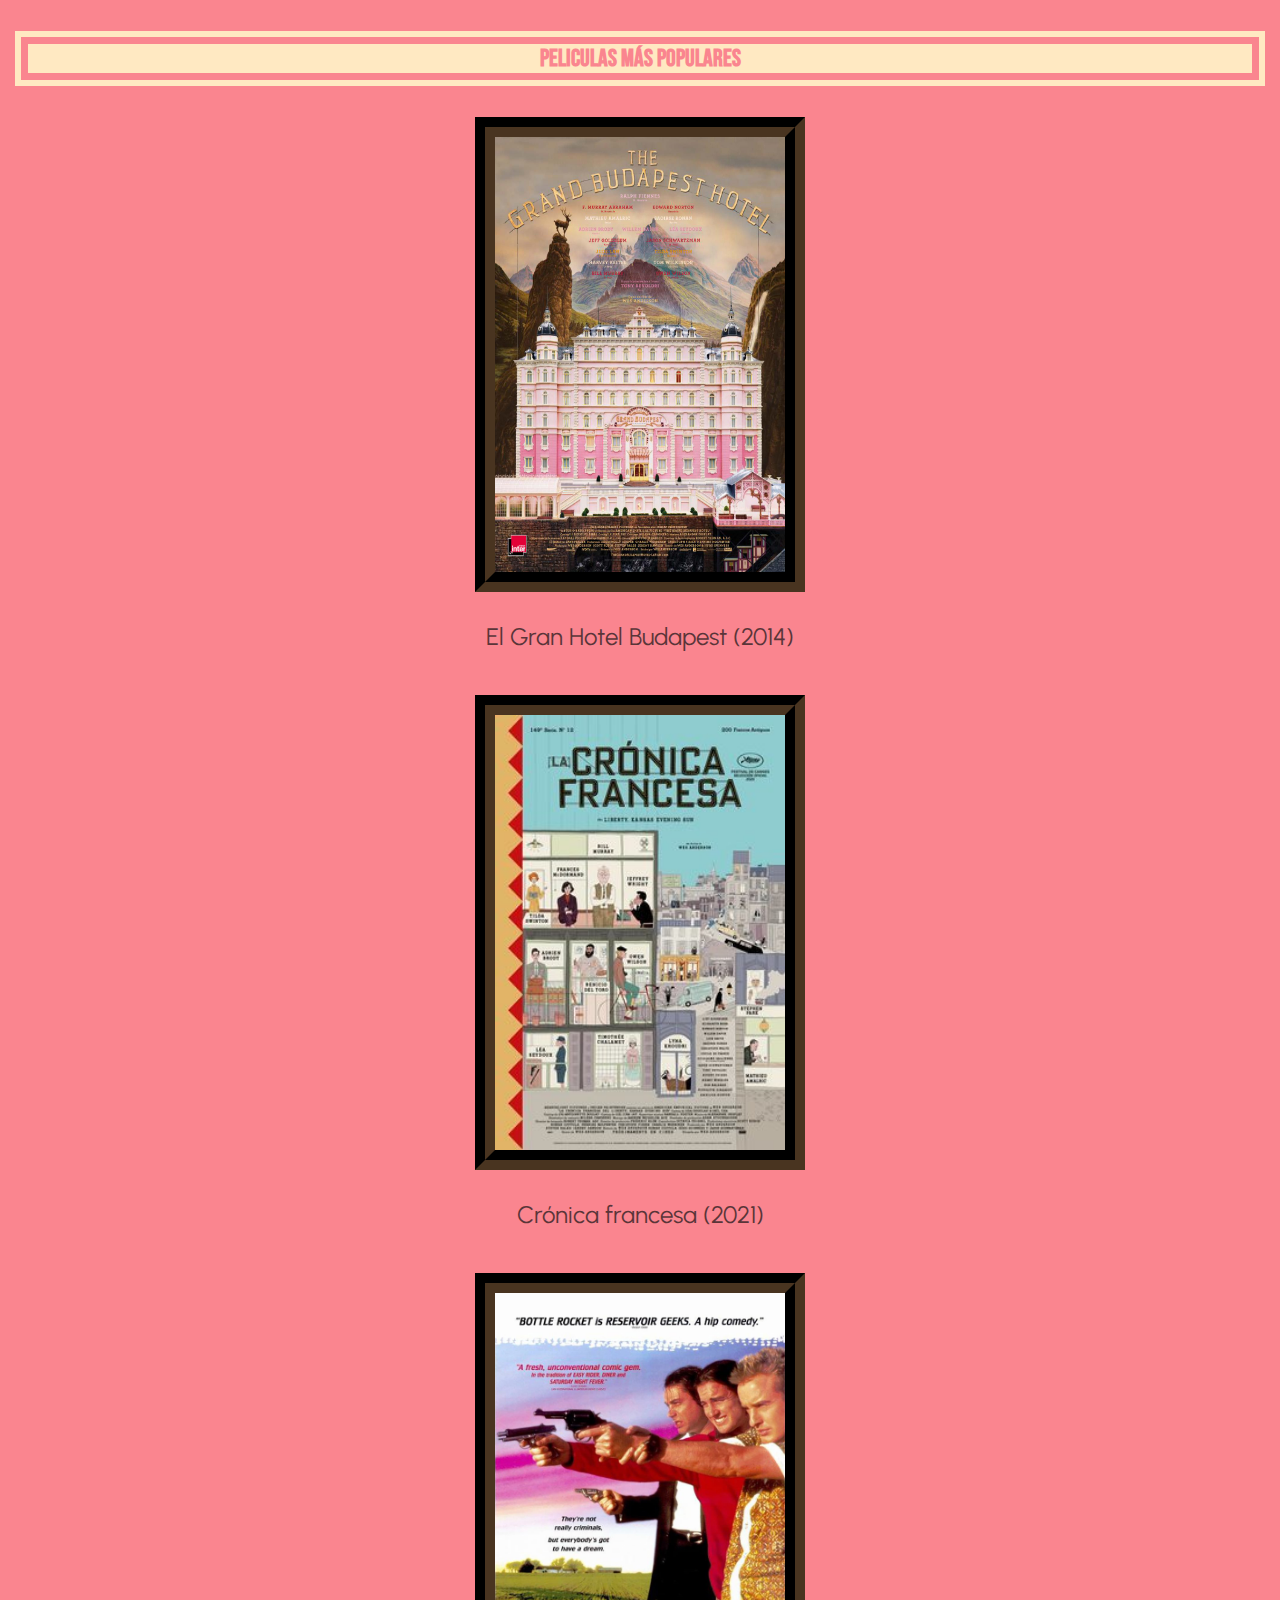
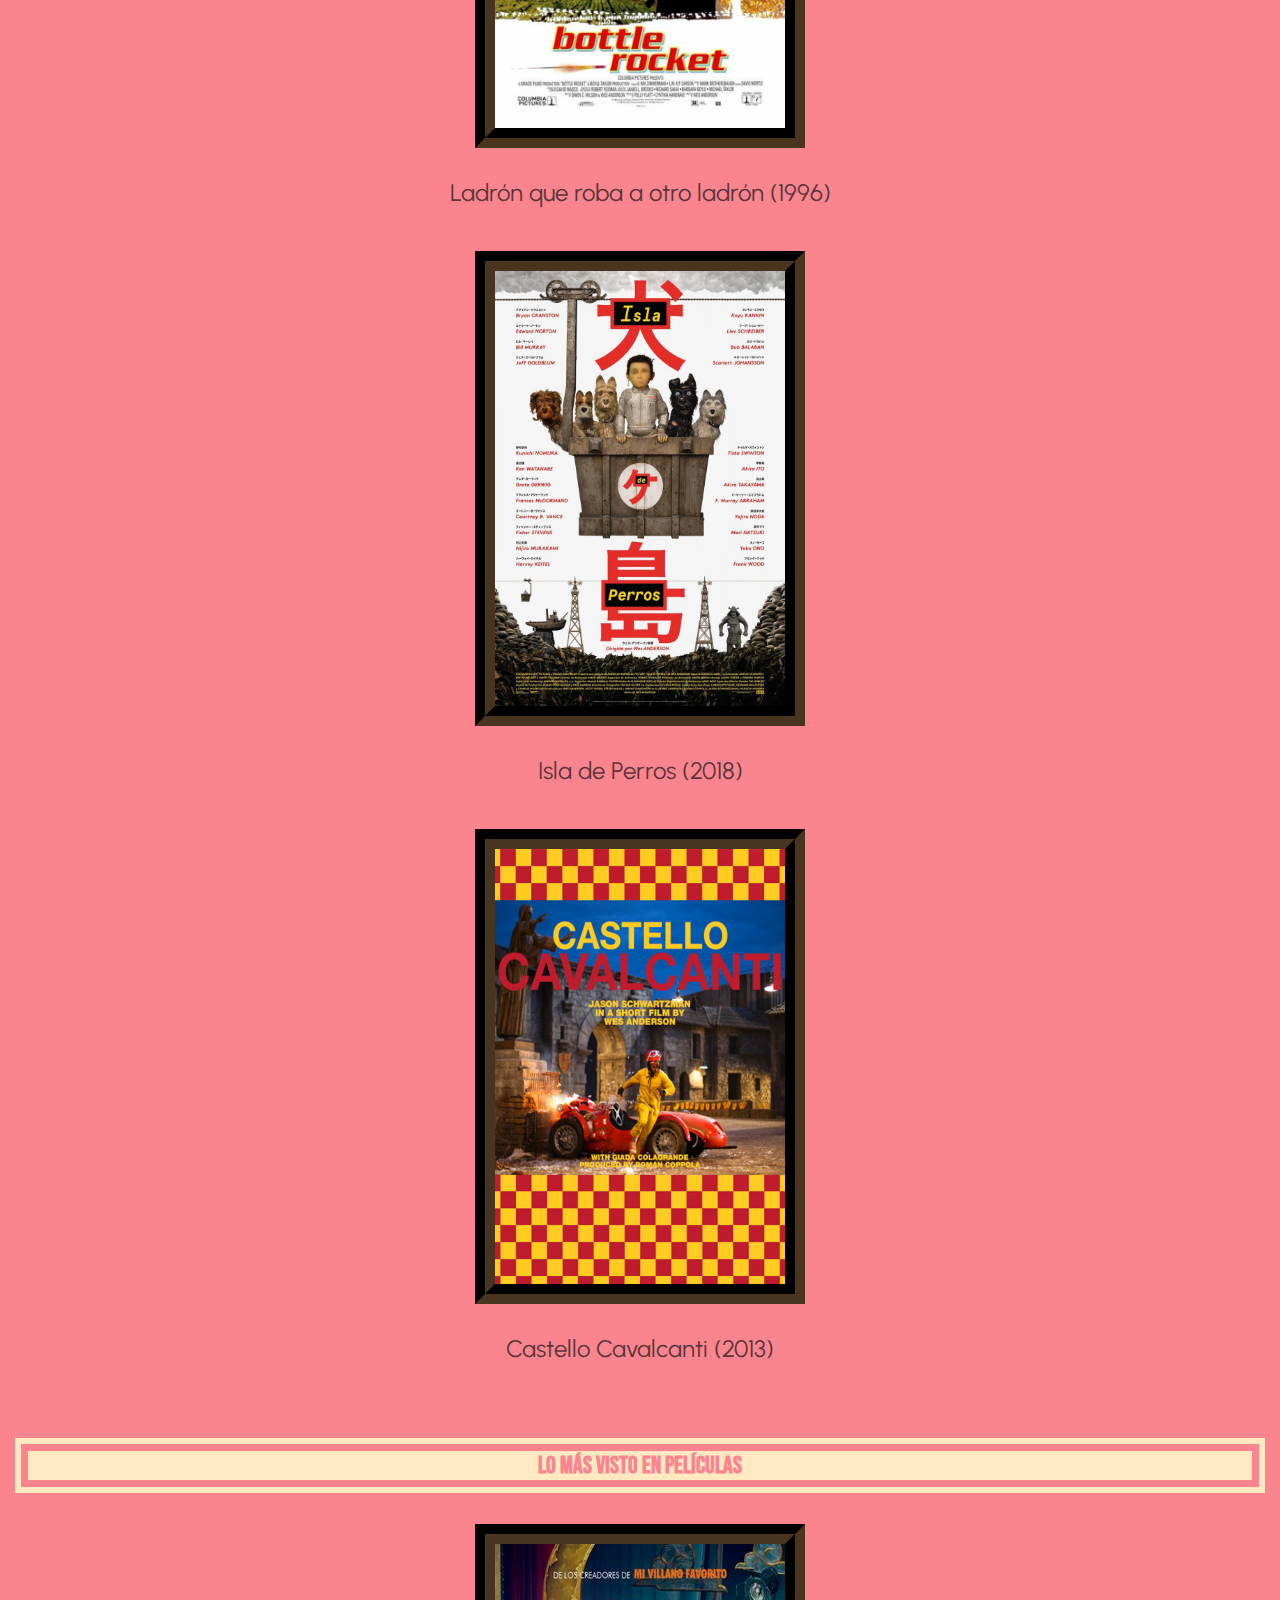
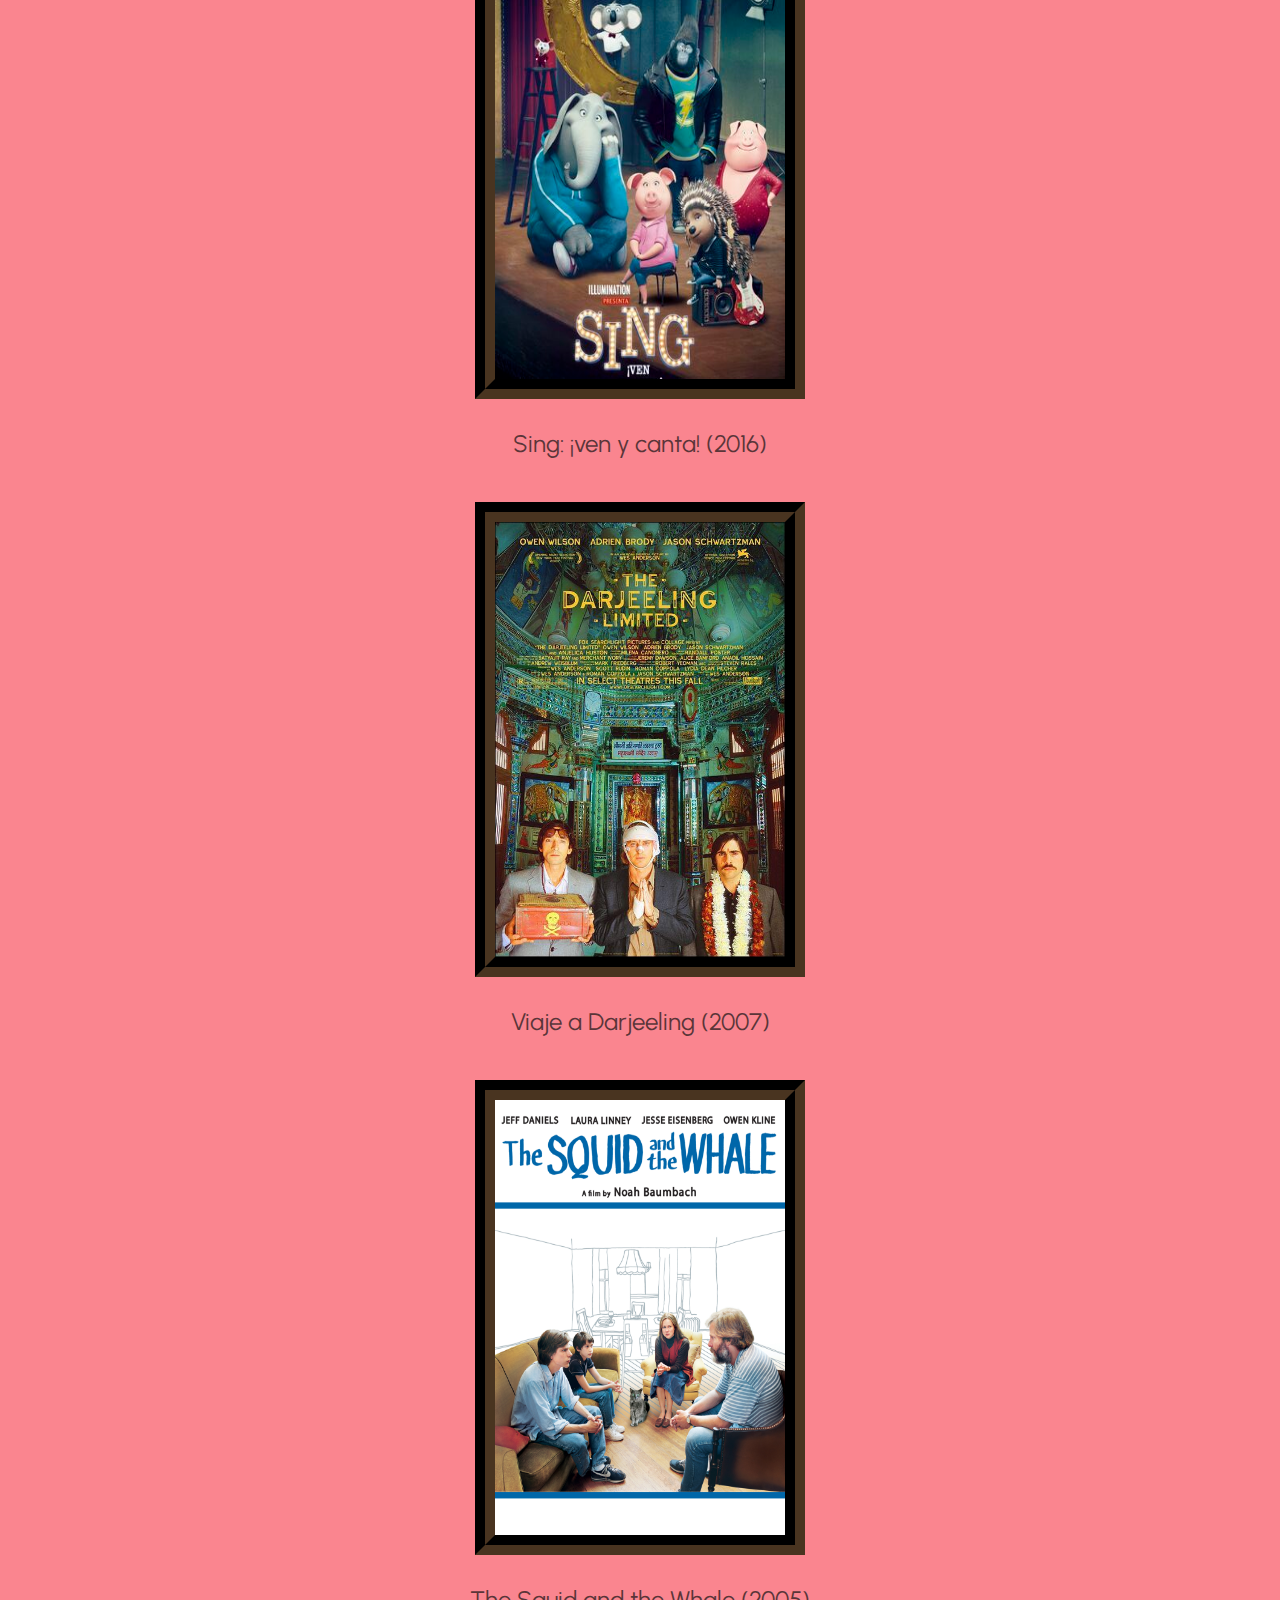
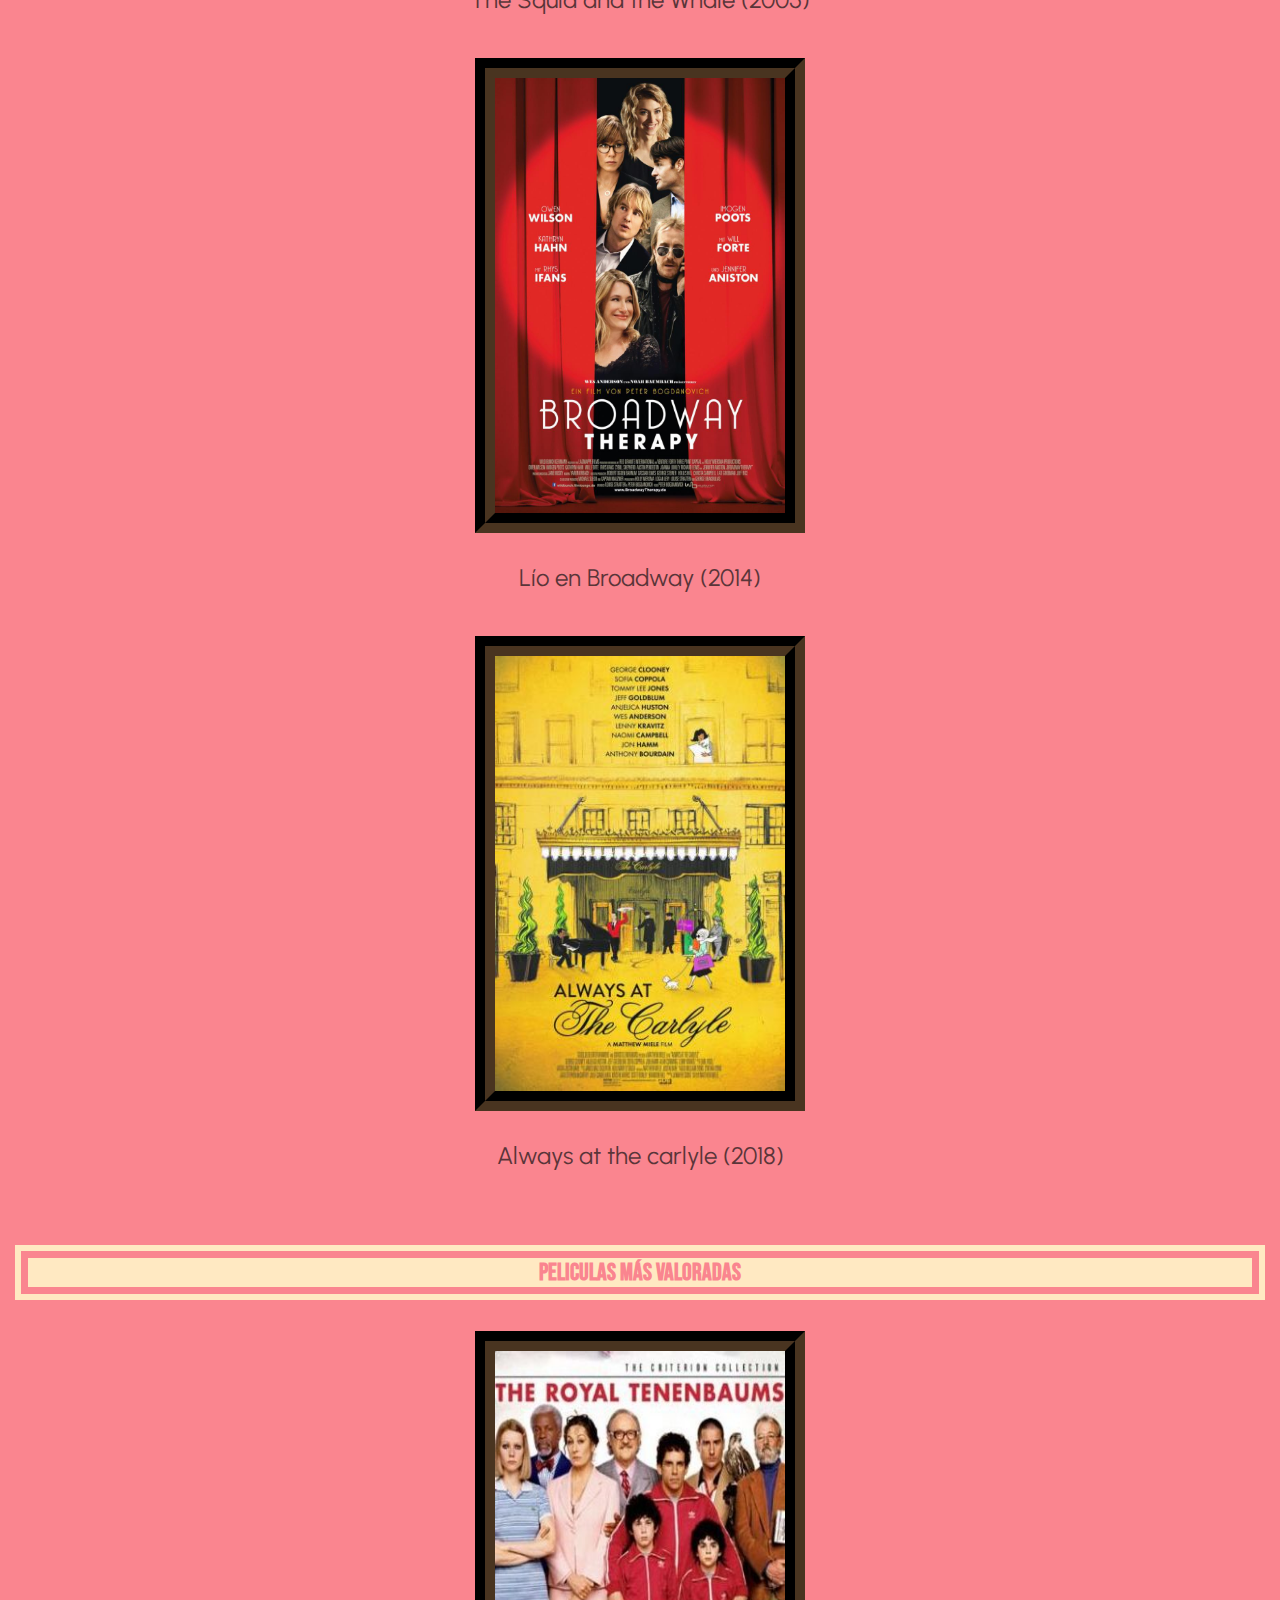
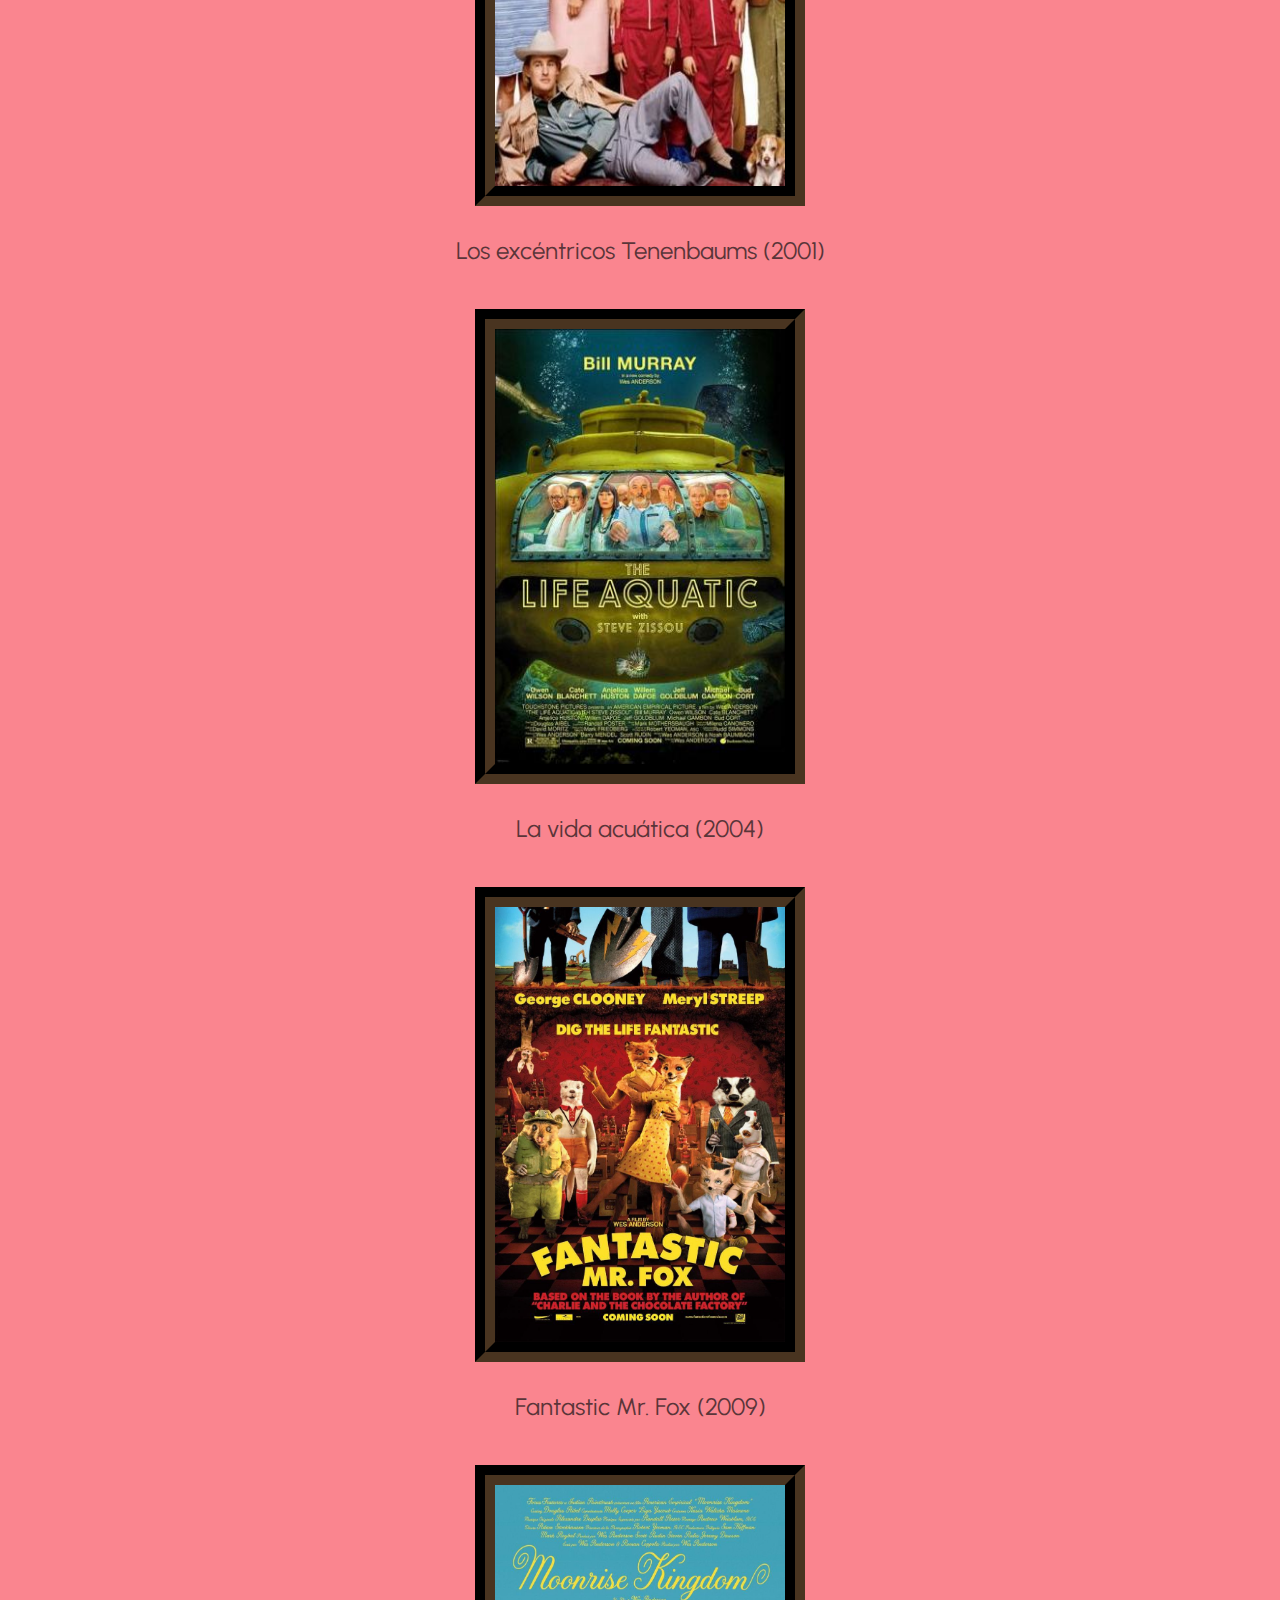
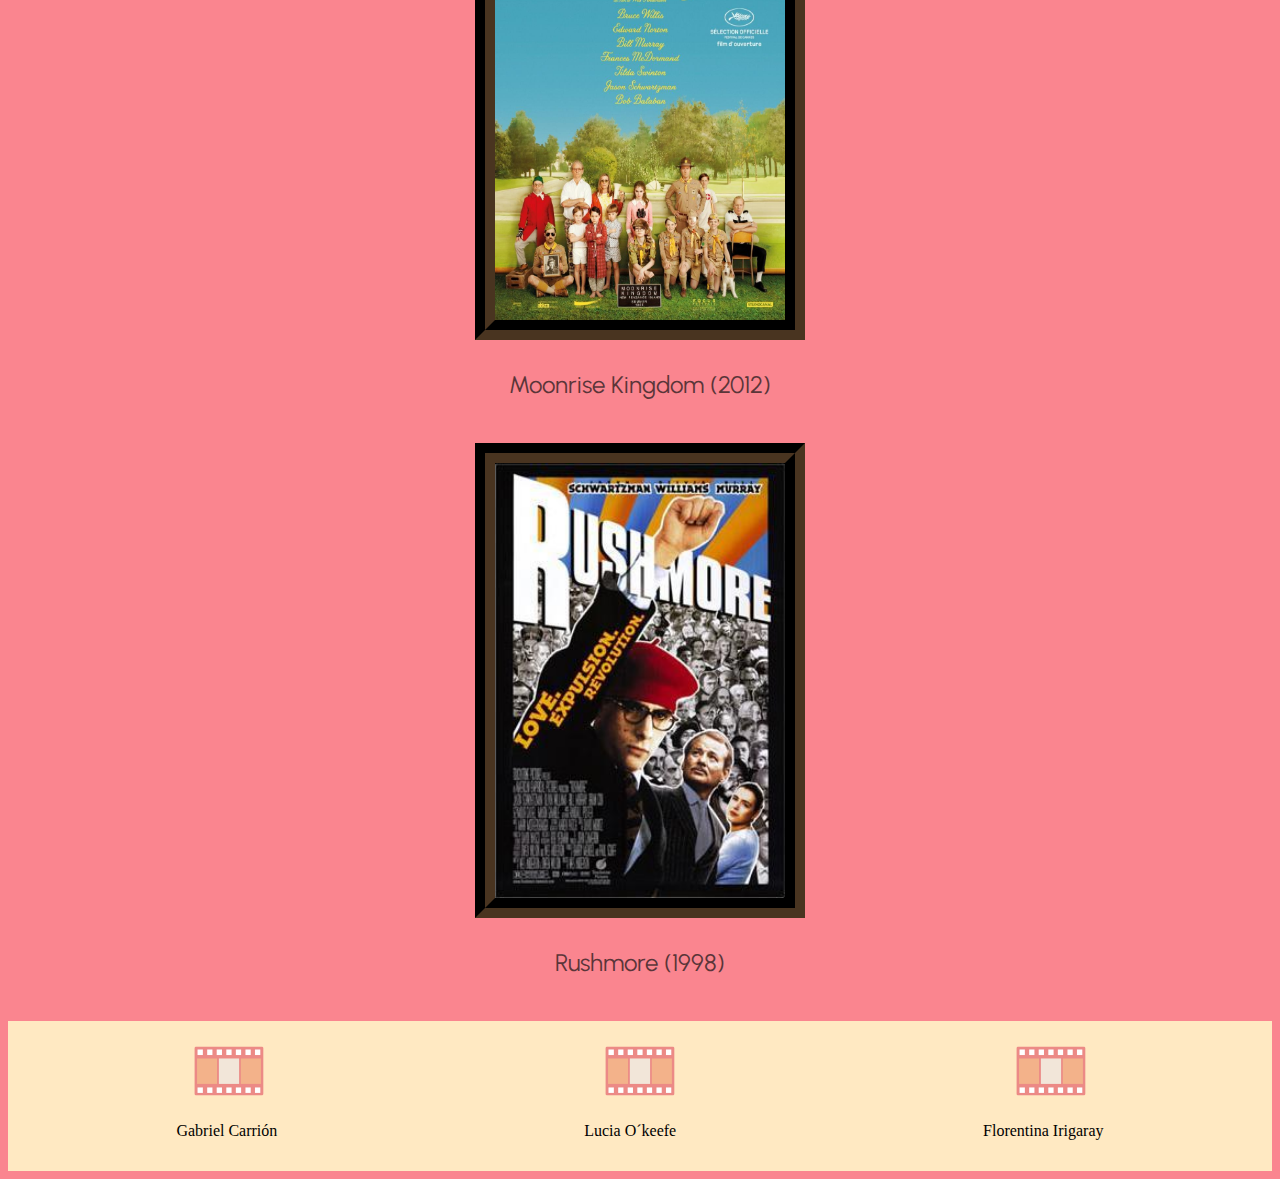
<file: Home/index.html>
<!DOCTYPE html>
<html lang="en">
<head>
    <meta charset="UTF-8">
    <meta http-equiv="X-UA-Compatible" content="IE=edge">
    <meta name="viewport" content="width=device-width, initial-scale=1.0, user-scalable=no">
    <title>Document</title>
    <link rel="stylesheet" href="./css/styles.css">
    <link href="https://fonts.googleapis.com/css2?family=Bebas+Neue&display=swap" rel="stylesheet">
    <link href="https://fonts.googleapis.com/css2?family=Urbanist:wght@500&display=swap" rel="stylesheet">
</head>

<body>
    <header>
        <!-- lo que hace luli --> 

    </header>
    <main>
        <section>
            <article>
                <H3>Peliculas más Populares</H3>
                <ul>
                    <li>
                        <a href="">
                        <img src="./img/c37c68d3-fff6-4e1a-8420-291a7fa00c6c.jpeg" alt="el hotel budapest, foto de la pelicula">
                        <p>El Gran Hotel Budapest (2014)</p>
                    </li>
                        </a>
                    <li>
                        <a href="">
                            <img src="./img/002_p.jpeg" alt="Ladrón que roba a otro ladrón, foto de la pelicula">
                            <p>Crónica francesa (2021)</p> </li>
                            </a>
                    </li>
                    <li>
                        <a href="">
                            <img src="./img/MV5BYjZjYjJmZTItOGRhNy00MmIyLTllODYtMzJlMTMxMzkyODc2XkEyXkFqcGdeQXVyNTE1NjY5Mg@@._V1_.jpg" alt="Ladrón que roba a otro ladrón, foto de la pelicula">
                            <p>Ladrón que roba a otro ladrón (1996)</p> </li>
                            </a>
                    </li>
                    <li>
                        <a href="">
                            <img src="./img/Isla_de_perros-102351400-large.jpeg" alt="el hotel budapest, foto de la pelicula">
                             <P>Isla de Perros (2018)</P> </li>
                            </a>
                    </li>
                    <li>
                        <a href="">
                            <img src="./img/71tKFxvwe6L._RI_.jpg" alt="el hotel budapest, foto de la pelicula">
                            <p>Castello Cavalcanti (2013)</p> </li>
                            </a>
                    </li>
            </article>
            <article>
                <H3>Lo más visto en películas</H3>
                <ul>
                    <li><a href="">
                            <img src="./img/Sing_Ven_y_Canta_Poster_Latino_AR_JPosters.jpeg" alt="Sing: ¡ven y canta!, foto de la pelicula">
                           <p>Sing: ¡ven y canta! (2016)</p> </li>
                        </a></li>
                    <li>
                        <a href="">
                            <img src="./img/Viaje_a_Darjeeling-866831800-large.jpeg" alt="Viaje a Darjeeling, foto de la pelicula">
                           <p>Viaje a Darjeeling (2007)</p> </li>
                            </a></li>
                    </li>
                    <li>
                        <a href="">
                            <img src="./img/¿¿++}++¿+¿´'´¿´'¿¿''poppo0p0o0p09oppoooooiitrewqeeeswedsweree.jpg" alt="The Squid and the Whale, foto de la pelicula">
                           <p>The Squid and the Whale (2005)</p> </li>
                            </a></li>
                    </li>
                    <li>
                        <a href="">
                            <img src="./img/L_o_en_Broadway-161103914-large.jpeg" alt="Lío en Broadway, foto de la pelicula">
                           <p>Lío en Broadway (2014)</p> </li>
                            </a></li>
                    </li>
                    <li>
                        <a href="">
                            <img src="./img/Always_at_The_Carlyle-492218117-mmed.jpeg" alt="always at the carlyle, foto de la pelicula">
                          <p>Always at the carlyle (2018)</p>  </li>
                            </a></li>
                    </li>
            </article>
            
            <article>
                <H3>Peliculas más valoradas</H3>
                <ul>
                    <li><a href="">
                        <img src="./img/Royal.jpeg" alt="Caratula Los excéntricos Tenenbaums">
                       <p>Los excéntricos Tenenbaums (2001)</p> </li>
                        </a>
                    </li>
                    <li>
                        <a href="">
                            <img src="./img/La_vida_acu_tica-443622863-mmed.jpeg" alt="Caratula La vida acuática">
                          <p>La vida acuática (2004)</p>  </li>
                            </a>
                    </li>
                    <li>
                        <a href="">
                            <img src="./img/Fant_stico_Sr_Fox-975530423-large.jpeg" alt="Caratula Fantastic Mr. Fox ">
                           <p>Fantastic Mr. Fox (2009)</p> </li>
                            </a>
                    </li>
                    <li>
                        <a href="">
                            <img src="./img/Moonrise_Kingdom-950475655-large.jpeg" alt="Caratula Moonrise Kingdom">
                           <p>Moonrise Kingdom (2012)</p> </li>
                            </a>
                    </li>
                    <li><a href="">
                        <img src="./img/rushmore-297714196-mmed.jpeg" alt="Caratula Rushmore">
                       <p>Rushmore (1998)</p> </li>
                        </a>
                    </li>
                    
            </article>
        </section>
   </ul>
    </main>
</body>

<footer class="F1">
    <div>
        <img src="./img/Image-Consulting.png" alt="samurai blanco y negro">
        <img src="./img/Image-Consulting.png" alt="">
        <img src="./img/Image-Consulting.png" alt="samurai blanco y negro">
    </div>
    <ul>
        
        <li> Gabriel Carrión</li>
        <li>Lucia O´keefe</li>
        <li>Florentina Irigaray</li>
        
    </ul>
</footer>
</html>
</file>
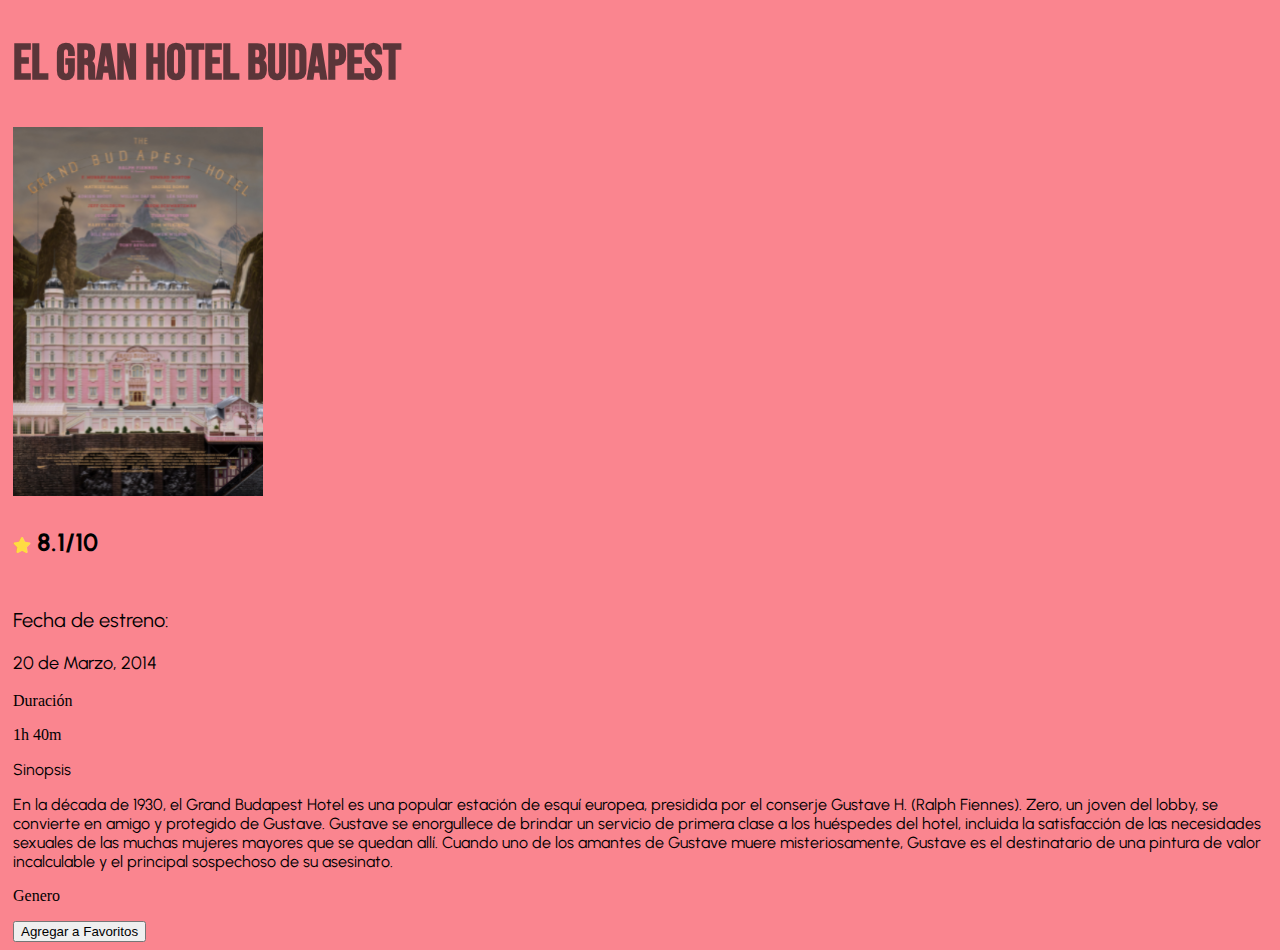
<file: detallesPeliculas.html>
<!DOCTYPE html>
<html lang="en">
<head>
    <meta charset="UTF-8">
    <meta http-equiv="X-UA-Compatible" content="IE=edge">
    <meta name="viewport" content="width=device-width, initial-scale=1.0">
    <title>Document</title>
    <link rel="stylesheet" href="./Detalles/css/styleDetalle.css">
    <link rel="stylesheet" href="https://cdnjs.cloudflare.com/ajax/libs/font-awesome/5.15.2/css/all.min.css">
    <link href="https://fonts.googleapis.com/css2?family=Bebas+Neue&display=swap" rel="stylesheet">
    <link href="https://fonts.googleapis.com/css2?family=Urbanist:wght@500&display=swap" rel="stylesheet">
</head>
<body>
    

    <h1>El Gran Hotel Budapest</h1> 
    <div class="foto">
        <img src="./Detalles/img/GHB.png" alt="El gran hotel Budapest">
    </div>

    <div class="calificacion">
        <i class="fas fa-star"></i>
        <p>8.1/10</p> 
    </div>

    <div>
        <p class="fecha">Fecha de estreno:</p>
        
            <p class="fechaNumero">
                20 de Marzo, 2014
            </p>
        
        
    </div>
    
    <div class="duracion">
        <p class="duracion">Duración</p>
        
            <p class="duracionTexto">1h 40m</p>
        
    </div> 
    
    <div class="sinopsis">
        <p class="sinopsisTitulo" >Sinopsis</p>

        <p class="sinopsisTexto">En la década de 1930, el Grand Budapest Hotel es una popular estación de esquí europea,
            presidida por el conserje Gustave H. (Ralph Fiennes). Zero, un joven del lobby, se convierte 
            en amigo y protegido de Gustave. Gustave se enorgullece de brindar un servicio de primera clase a 
            los huéspedes del hotel, incluida la satisfacción de las necesidades sexuales de las muchas mujeres
            mayores que se quedan allí. Cuando uno de los amantes de Gustave muere misteriosamente, Gustave es el 
            destinatario de una pintura de valor incalculable y el principal sospechoso de su asesinato.</p>
       
    </div>

    <p>Genero</p>

    <form action="Favoritos">
        <Button type="submit">Agregar a Favoritos</Button>
    </form>

</body>
</html>
</file>
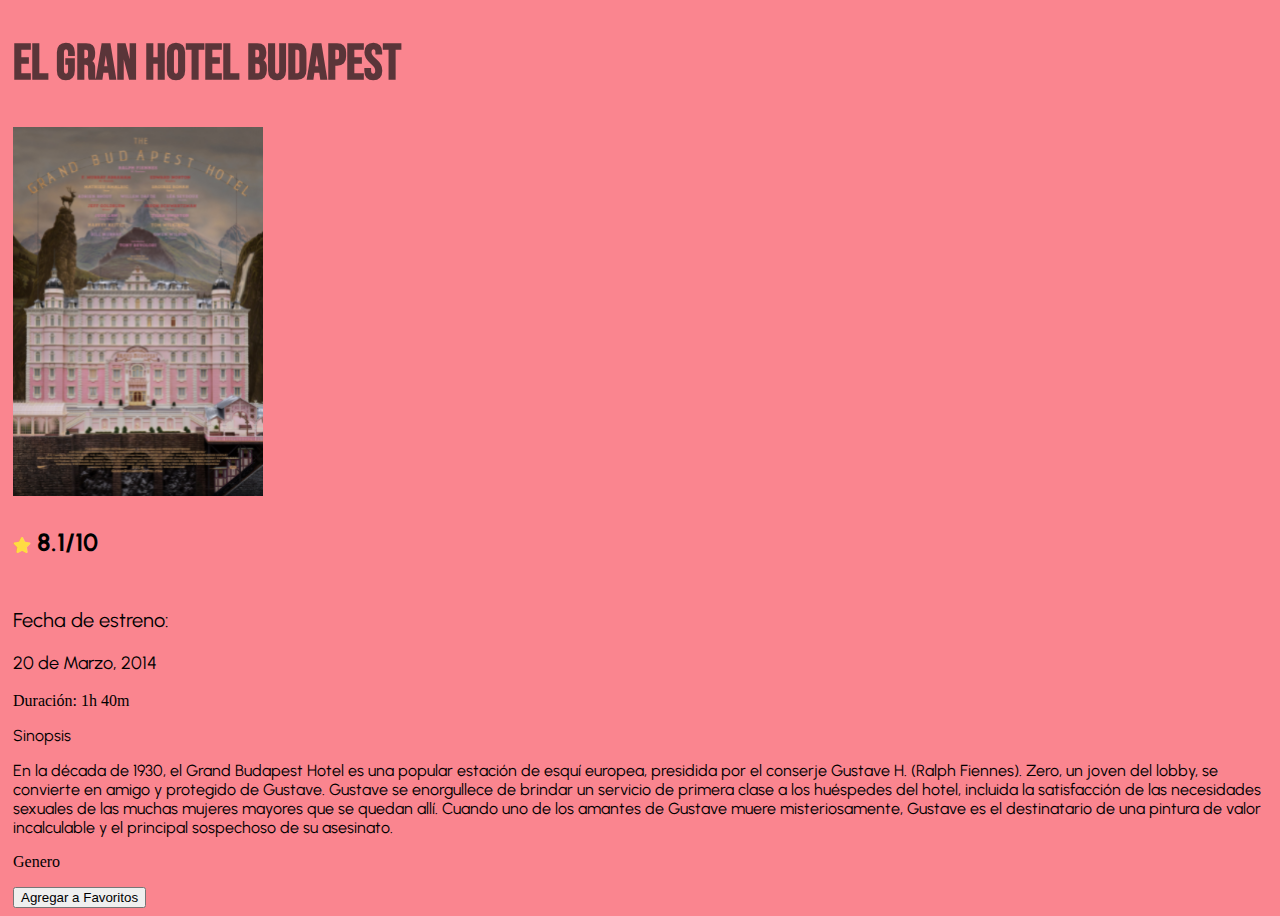
<file: Detalles/detalles.html>
<!DOCTYPE html>
<html lang="en">
<head>
    <meta charset="UTF-8">
    <meta http-equiv="X-UA-Compatible" content="IE=edge">
    <meta name="viewport" content="width=device-width, initial-scale=1.0">
    <title>Document</title>
    <link rel="stylesheet" href="./css/styleDetalle.css">
    <link rel="stylesheet" href="https://cdnjs.cloudflare.com/ajax/libs/font-awesome/5.15.2/css/all.min.css">
    <link href="https://fonts.googleapis.com/css2?family=Bebas+Neue&display=swap" rel="stylesheet">
    <link href="https://fonts.googleapis.com/css2?family=Urbanist:wght@500&display=swap" rel="stylesheet">
</head>
<body>
    

    <h1>El Gran Hotel Budapest</h1> 
    <div class="foto">
        <img src="./img/GHB.png" alt="El gran hotel Budapest">
    </div>

    <div class="calificacion">
        <i class="fas fa-star"></i>
        <p>8.1/10</p> 
    </div>

    <div>
        <p class="fecha">Fecha de estreno:</p>
        <p class="fechaNumero"> 20 de Marzo, 2014</p>
    </div>
    
    <div>
        <p>Duración: 1h 40m</p>
    </div> 
    
    <div class="sinopsis">
        <p >Sinopsis</p>

        <p>En la década de 1930, el Grand Budapest Hotel es una popular estación de esquí europea,
            presidida por el conserje Gustave H. (Ralph Fiennes). Zero, un joven del lobby, se convierte 
            en amigo y protegido de Gustave. Gustave se enorgullece de brindar un servicio de primera clase a 
            los huéspedes del hotel, incluida la satisfacción de las necesidades sexuales de las muchas mujeres
            mayores que se quedan allí. Cuando uno de los amantes de Gustave muere misteriosamente, Gustave es el 
            destinatario de una pintura de valor incalculable y el principal sospechoso de su asesinato.</p>
       
    </div>

    <p>Genero</p>

    <form action="Favoritos">
        <Button type="submit">Agregar a Favoritos</Button>
    </form>

</body>
</html>
</file>
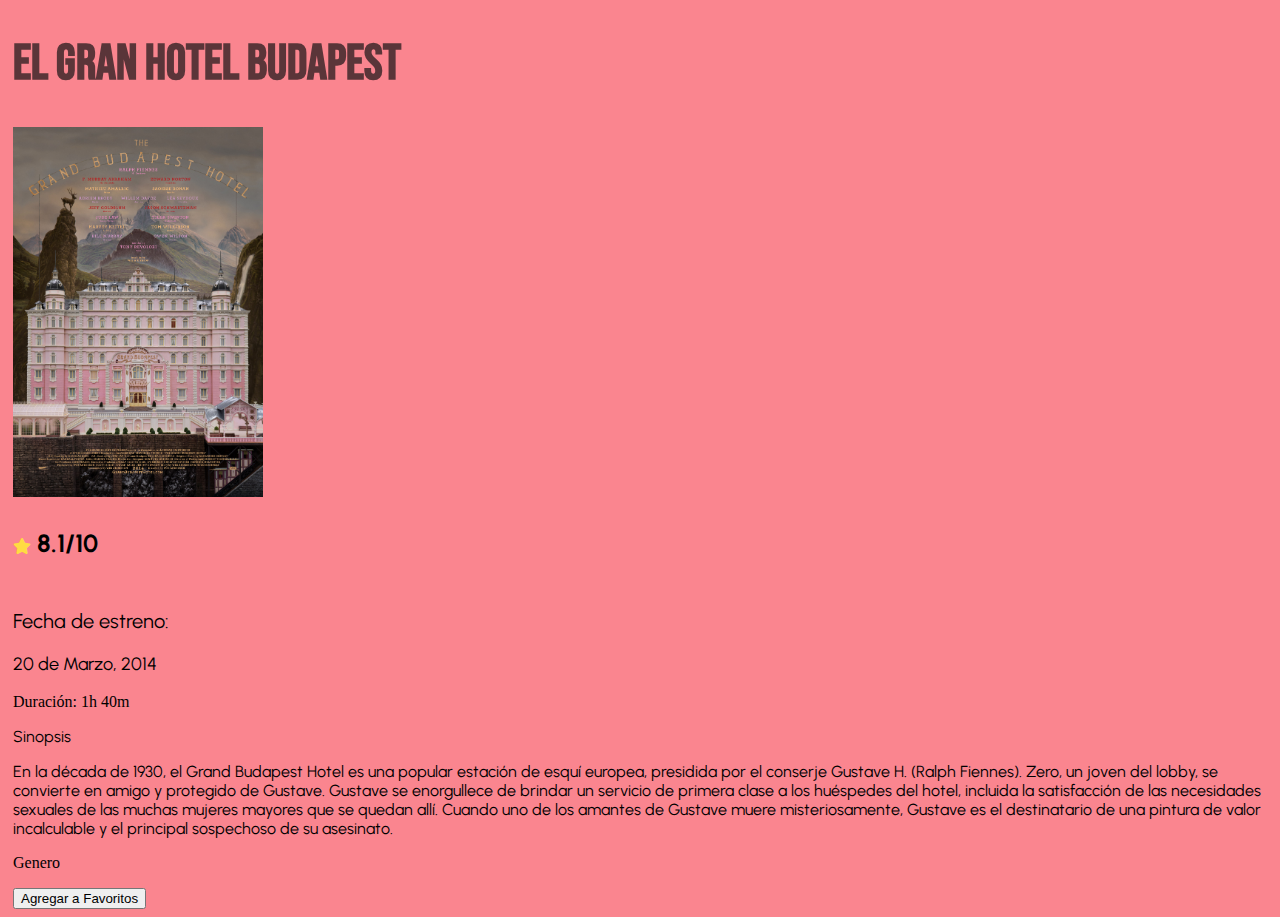
<file: Detalles/detallesPeliculas.html>
<!DOCTYPE html>
<html lang="en">
<head>
    <meta charset="UTF-8">
    <meta http-equiv="X-UA-Compatible" content="IE=edge">
    <meta name="viewport" content="width=device-width, initial-scale=1.0">
    <title>Document</title>
    <link rel="stylesheet" href="./css/styleDetalle.css">
    <link rel="stylesheet" href="https://cdnjs.cloudflare.com/ajax/libs/font-awesome/5.15.2/css/all.min.css">
    <link href="https://fonts.googleapis.com/css2?family=Bebas+Neue&display=swap" rel="stylesheet">
    <link href="https://fonts.googleapis.com/css2?family=Urbanist:wght@500&display=swap" rel="stylesheet">
</head>
<body>
    

    <h1>El Gran Hotel Budapest</h1> 
    <div class="foto">
        <img src="./img/GHB.jpg" alt="El gran hotel Budapest">
    </div>

    <div class="calificacion">
        <i class="fas fa-star"></i>
        <p>8.1/10</p> 
    </div>

    <div>
        <p class="fecha">Fecha de estreno:</p>
        <p class="fechaNumero"> 20 de Marzo, 2014</p>
    </div>
    
    <div>
        <p>Duración: 1h 40m</p>
    </div> 
    
    <div class="sinopsis">
        <p >Sinopsis</p>

        <p>En la década de 1930, el Grand Budapest Hotel es una popular estación de esquí europea,
            presidida por el conserje Gustave H. (Ralph Fiennes). Zero, un joven del lobby, se convierte 
            en amigo y protegido de Gustave. Gustave se enorgullece de brindar un servicio de primera clase a 
            los huéspedes del hotel, incluida la satisfacción de las necesidades sexuales de las muchas mujeres
            mayores que se quedan allí. Cuando uno de los amantes de Gustave muere misteriosamente, Gustave es el 
            destinatario de una pintura de valor incalculable y el principal sospechoso de su asesinato.</p>
       
    </div>

    <p>Genero</p>

    <form action="Favoritos">
        <Button type="submit">Agregar a Favoritos</Button>
    </form>

</body>
</html>
</file>
<file: Home/css/styles.css>
@import url(./header.css);
body{
    background-color: rgb(250, 133, 143);
    @media {min-width: 768px;}
    @media {min-width: 1024px;}
}

section ul{ 
    display: flex; 
    flex-direction: column;
    justify-content: center ; 
    font-size: 40px;
}
section li {
    margin-bottom: 20px;
    text-align: center; 
    font-size: x-large;
    flex-wrap: wrap;
    
}
a {
    color: rgb(90, 53, 57);
    text-decoration: none;
    font-family: 'Urbanist', sans-serif;


}

h3 {background-color: rgb(255, 233, 194);
    color:rgb(250, 133, 143); text-align: center; 
    border: double ;border-width: 20px;
    font-size: x-large;
    font-family: 'Bebas Neue';
    
    
}

section img {
    height: 435px;
     width: 290px;border: groove;border-color: rgb(73, 52, 32);
     border-width: 20px;}

ul{
    padding: 0;
    margin: 0;
    display: block;
}


.F1 {color:black;
    background:  rgb(255, 233, 194);
    padding: 15px;
    }

.F1 div{display:flex;
    flex-direction: row;
    justify-content: space-around;
}
    
 .F1 ul {
        display: flex;
        flex-direction: row;
        justify-content: space-around;
    }

footer ul {
        display: block;
        list-style-type: none ;
        margin-block-start: 1em;
        margin-block-end: 1em;
        margin-inline-start: 0px;
        margin-inline-end: 0px;
        }

.F1 img{ max-width: 70px;max-height: 70px;}
</file>
<file: Detalles/css/styleDetalle.css>
html{
    margin-left: 5px;
}
body{
    background-color: rgb(250, 133, 143);
   
}
h1{
    font-family: 'Bebas Neue', cursive;
    font-size: 50px;
    color:rgb(90, 53, 57) ;
}

div.foto{
    display: flex;

}

div.foto img{
    width: 250px;
    display: flex;   
}

.calificacion i {
    color: rgb(255, 220, 66);
}

.calificacion {
    display: flex;
    flex-direction: row;
    align-items: baseline;
}

.calificacion p {
    display: block;
    padding: 6px;
    font-family: 'Urbanist', sans-serif;
    font-weight: bold;
    font-size: 25px;
}

.fecha {
    font-family: 'Urbanist', sans-serif;
    font-size: 20px;
    
}

.fechaNumero{
    font-size: 18px;
    font-family: 'Urbanist', sans-serif;
}

.sinopsis {
    font-family: 'Urbanist', sans-serif;
}
</file>
